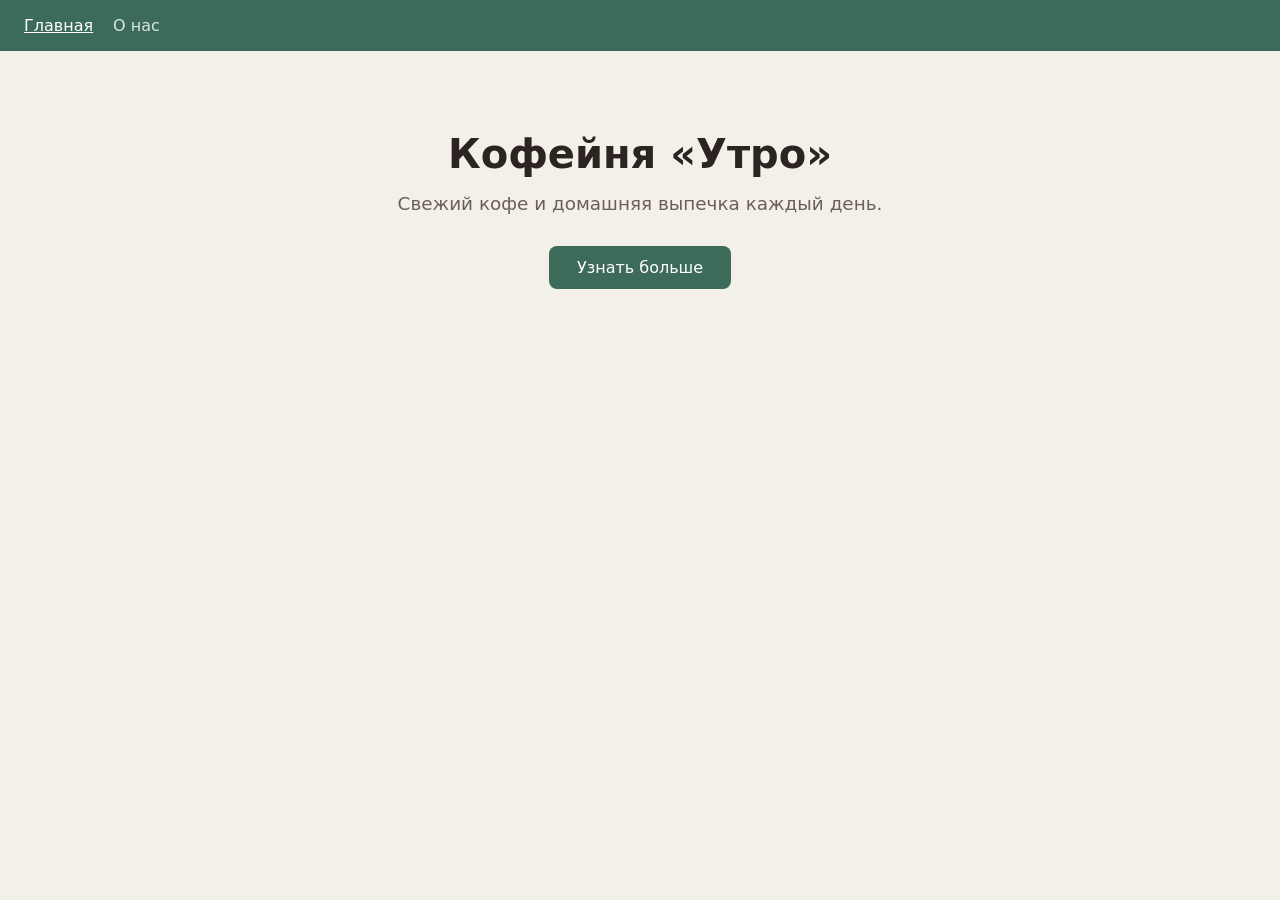
<file: index.html>
<!DOCTYPE html>
<html lang="ru">
<head>
  <meta charset="UTF-8">
  <meta name="viewport" content="width=device-width, initial-scale=1">
  <title>Главная</title>
  <link rel="stylesheet" href="home.css">
</head>
<body>
  <header class="header">
    <nav class="nav">
      <a class="nav__link nav__link--active" href="index.html">Главная</a>
      <a class="nav__link" href="about.html">О нас</a>
    </nav>
  </header>

  <main class="main">
    <h1 class="main__title">Кофейня «Утро»</h1>
    <p class="main__text">Свежий кофе и домашняя выпечка каждый день.</p>
    <a class="main__button" href="about.html">Узнать больше</a>
  </main>
</body>
</html>
</file>
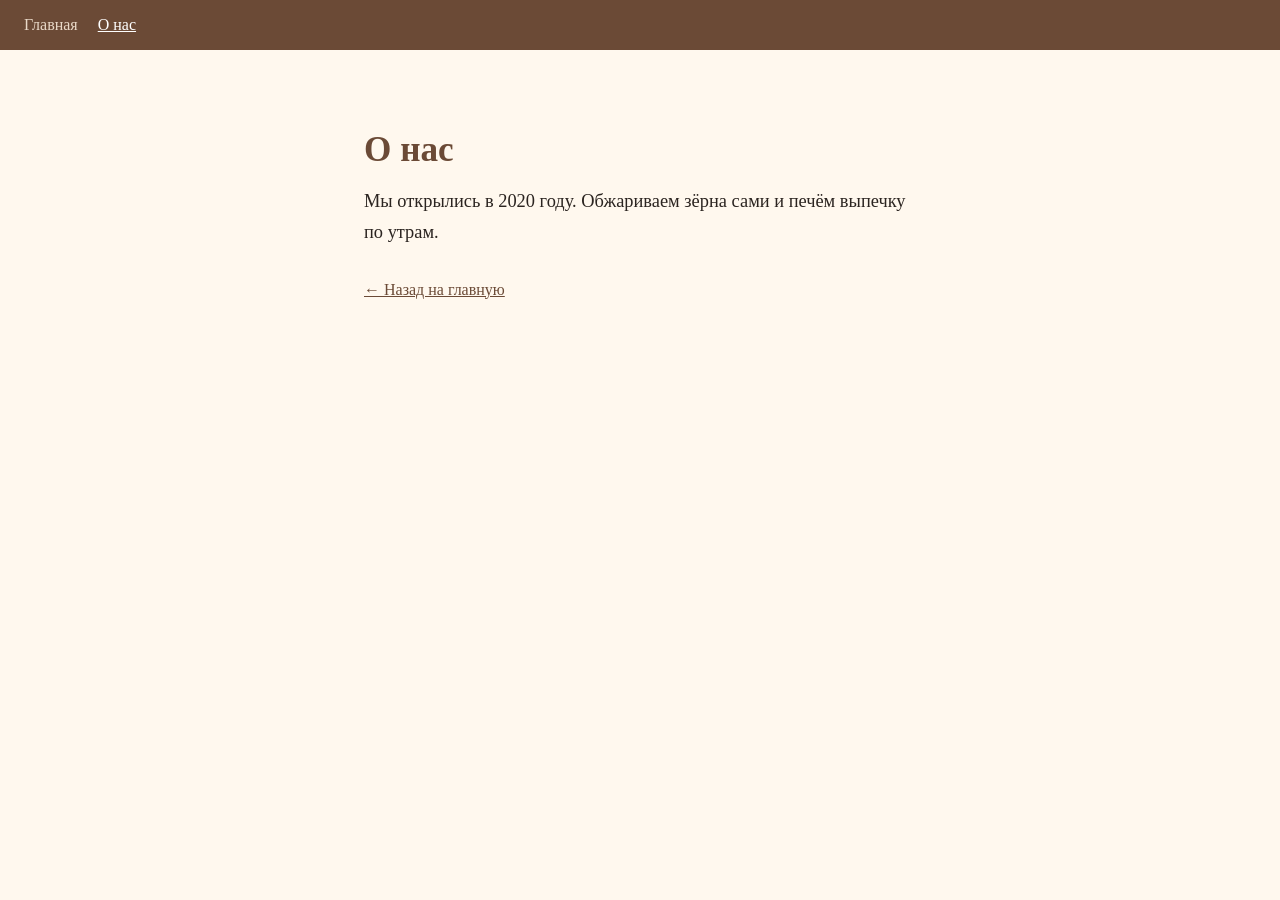
<file: about.html>
<!DOCTYPE html>
<html lang="ru">
<head>
  <meta charset="UTF-8">
  <meta name="viewport" content="width=device-width, initial-scale=1">
  <title>О нас</title>
  <link rel="stylesheet" href="about.css">
</head>
<body>
  <header class="header">
    <nav class="nav">
      <a class="nav__link" href="index.html">Главная</a>
      <a class="nav__link nav__link--active" href="about.html">О нас</a>
    </nav>
  </header>

  <main class="main">
    <h1 class="main__title">О нас</h1>
    <p class="main__text">Мы открылись в 2020 году. Обжариваем зёрна сами и печём выпечку по утрам.</p>
    <a class="main__link" href="index.html">← Назад на главную</a>
  </main>
</body>
</html>
</file>
<file: home.css>
* {
  box-sizing: border-box;
}

body {
  margin: 0;
  font-family: system-ui, -apple-system, "Segoe UI", Arial, sans-serif;
  color: #2b2420;
  background: #f3efe9;
}

.header {
  padding: 16px 24px;
  background: #3d6b5a;
}

.nav {
  display: flex;
  gap: 20px;
}

.nav__link {
  color: #d8e6df;
  text-decoration: none;
}

.nav__link:hover,
.nav__link--active {
  color: #ffffff;
  text-decoration: underline;
}

.main {
  max-width: 600px;
  margin: 0 auto;
  padding: 80px 24px;
  text-align: center;
}

.main__title {
  margin: 0 0 16px;
  font-size: 2.5rem;
}

.main__text {
  margin: 0 0 32px;
  font-size: 1.15rem;
  color: #6b5f57;
}

.main__button {
  display: inline-block;
  padding: 12px 28px;
  border-radius: 8px;
  color: #ffffff;
  background: #3d6b5a;
  text-decoration: none;
  transition: background 0.2s;
}

.main__button:hover {
  background: #2d5143;
}
</file>
<file: about.css>
* {
  box-sizing: border-box;
}

body {
  margin: 0;
  font-family: Georgia, "Times New Roman", serif;
  color: #2b2420;
  background: #fff8ee;
}

.header {
  padding: 16px 24px;
  background: #6b4a36;
}

.nav {
  display: flex;
  gap: 20px;
}

.nav__link {
  color: #e9d9c8;
  text-decoration: none;
}

.nav__link:hover,
.nav__link--active {
  color: #ffffff;
  text-decoration: underline;
}

.main {
  max-width: 600px;
  margin: 0 auto;
  padding: 80px 24px;
}

.main__title {
  margin: 0 0 16px;
  font-size: 2.2rem;
  color: #6b4a36;
}

.main__text {
  margin: 0 0 32px;
  font-size: 1.15rem;
  line-height: 1.7;
}

.main__link {
  color: #6b4a36;
}
</file>
